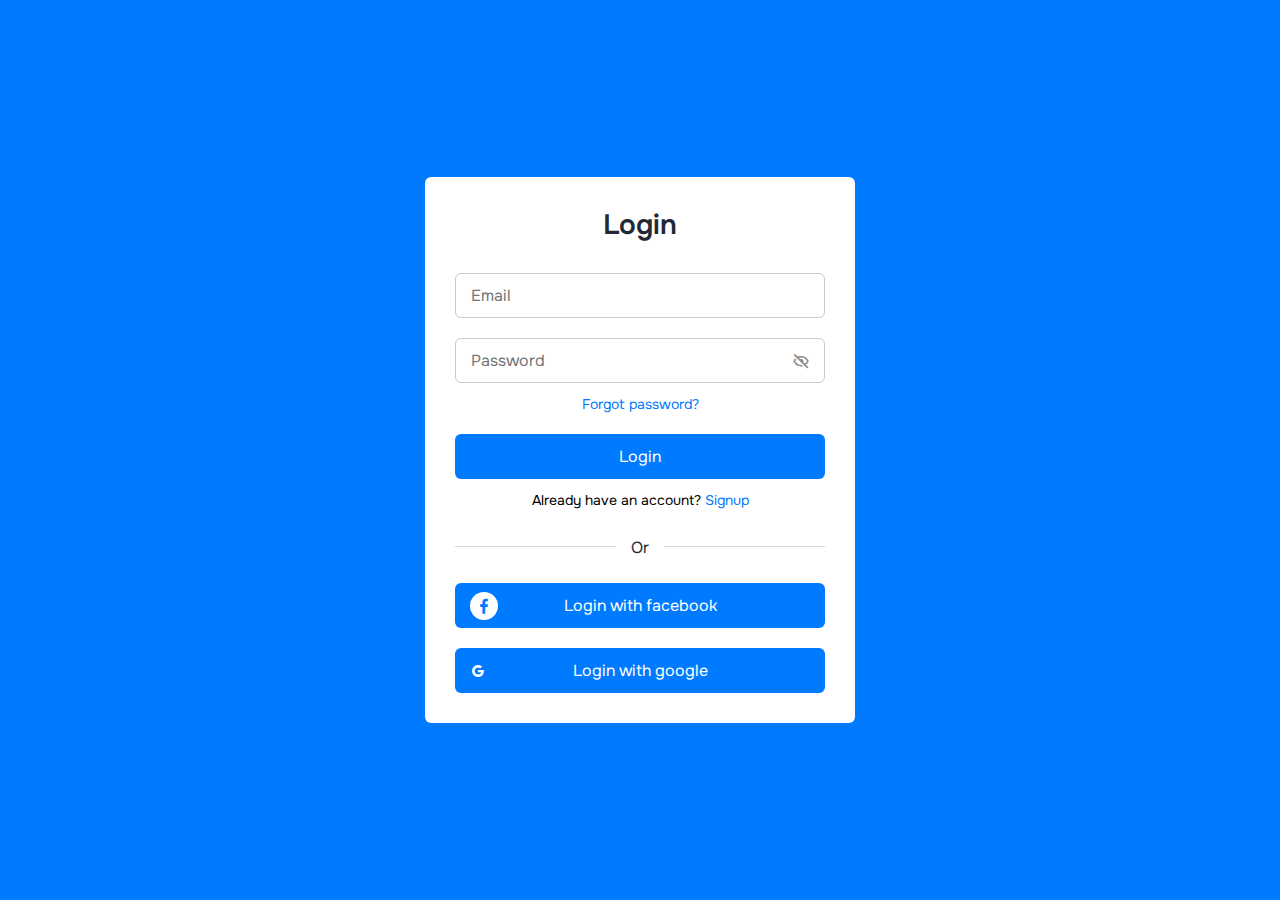
<file: codingraja internship task1/index2.html>
<!DOCTYPE html>
<html lang="en">
<head>
    <meta charset="UTF-8">
    <meta name="viewport" content="width=device-width, initial-scale=1.0">
    <title>Document</title>
    <link rel="stylesheet" href="s2.css">
    <link href='https://unpkg.com/boxicons@2.1.4/css/boxicons.min.css' rel='stylesheet'>

</head>
<body>
    <section class="container forms">
        <div class="form login">
            <div class="form-content">

                <header>Login</header>
                <form action="#">
                    <div class="field input-field">
                        <input type="email" placeholder="Email" class="input">
                    </div>
                    <div class="field input-field">
                        <input type="password" placeholder="Password" class="password">
                        <i class='bx bx-hide eye-icon'></i>
                    </div>
                    <div class="form-link">
                        <a href="#" class="Forgot-pass">Forgot password?</a>
                    </div>
                    <div class="field input-field">
                        <button>Login</button>
                    </div>
                </form>
                <div class="form-link">
                    <span>Already have an account? <a href="#" class="link signup-link">Signup</a> </span>
                </div>
            </div>
            <div class="line"></div>
            <div class="media-option">
                <a href="#" class="field facebook">
                    <i class='bx bxl-facebook facebook-icon' ></i>
                    <span>Login with facebook</span>
                </a>
            </div>
            <div class="media-option">
                <a href="#" class="field google">
                    <i class='bx bxl-google google-icon' ></i>
                    <span>Login with google</span>
                </a>
            </div>
        </div>

        <div class="form Signup">
            <div class="form-content">

                <header>Signup</header>
                <form action="#">
                    <div class="field input-field">
                        <input type="email" placeholder="Email" class="input">
                    </div>
                    <div class="field input-field">
                        <input type="password" placeholder="Password" class="password">
                    </div>
                    <div class="field input-field">
                        <input type="password" placeholder="Password" class="password">
                        <i class='bx bx-hide eye-icon'></i>
                    </div>
                    
                    <div class="field input-field">
                        <button>Signup</button>
                    </div>
                </form>
                <div class="form-link">
                    <span>Already have an account? <a href="#" class="link login-link">Signup</a> </span>
                </div>
            </div>
            <div class="line"></div>
            <div class="media-option">
                <a href="#" class="field facebook">
                    <i class='bx bxl-facebook facebook-icon' ></i>
                    <span>Login with facebook</span>
                </a>
            </div>
            <div class="media-option">
                <a href="#" class="field google">
                    <i class='bx bxl-google google-icon' ></i>
                    <span>Login with google</span>
                </a>
            </div>
        </div>
    </section>
    <script src="script2.js"></script>
</body>
</html>
</file>
<file: codingraja internship task1/s2.css>
@import url('https://fonts.googleapis.com/css2?family=Onest:wght@600&display=swap');
*{
    margin: 0;
    padding: 0;
    box-sizing: border-box ;
    font-family: 'Onest', sans-serif;
} 
.container{
    height: 100vh;
    width: 100%;
    display: flex;
    align-items: center;
    justify-content: center;
    background-color:#007bff;
    column-gap: 30px;
}
.form{
    position: absolute;
    max-width: 430px; 
    width: 100%;
    padding: 30px;
    border-radius: 6px;
    background-color: white;
}
.form.Signup{
    opacity: 0;
    pointer-events: none;
}
.forms.show-signup .form.Signup{
    opacity: 1;
    pointer-events: auto;

}
.forms.show-signup .form.login{
    opacity: 0;
    pointer-events: none;
}
 
header{
    font-size: 28px;
    font-weight: 600;
    color: #232836;
    text-align: center;
}

form{
    margin-top: 30px;
}

.form .field{
    position: relative;
    height: 45px;
    width: 100%;
    margin-top: 20px;
    border-radius: 6px;
}
 .field input,
 .field button{
    height: 100%;
    width: 100%;
    border: none;
    font-size: 16px;
    font-weight: 400;
    border-radius: 6px;
 }
 .field input{
    outline: none;
    padding: 0 15px;
    border: 1px solid #cacaca;
 }
 .field input:focus{
    border-bottom-width:2px ;
 }
 .eye-icon{
    position: absolute;
    top: 50%;
    right: 10px;
    transform: translateY(-50%);
    font-size: 18px;
    color: #8b8b8b;
    cursor: pointer;
    padding: 5px;
 }
 .field button{
    color: #fff;
    background-color: #007bff;
    transition: all 0.3s ease;
    cursor: pointer;
 }
 .form-link{
    text-align: center;
    margin-top: 10px;
}
.form-link span,
.form-link a{
    font-size: 14px;
    font-weight: 400;
}
.form a{
    color: #007bff;
    text-decoration: none;
}
.form-content a:hover{
    text-decoration: underline;
}
.line{
    position: relative;
    height: 1px;
    width: 100%;
    margin: 36px 0;
    background-color:  #d4d4d4;
}
.line::before{
    content: 'Or';
    position: absolute;
    top: 50%;
    left: 50%;
    transform: translate(-50%,-50%);
    background-color: #fff;
    color: #232836;
    padding: 0 15px;

}
.media-option a{
    display: flex;
    align-items: center;
    justify-content: center;
}
a.facebook{
    color: #fff;
    background-color: #007bff;
}
a.facebook .facebook-icon{
    height: 28px;
    width: 28px;
    color: #007bff;
    font-size: 20px;
    border-radius: 50%;
    display: flex;
    align-items: center;
    justify-content: center;
    background-color: #fff;
}
.facebook-icon{
    position: absolute;
    top: 50%;
    left: 15px;
    transform: translateY(-50%);
}
a.google{
    color: #fff;
    background-color: #007bff;   
    
}
.google-icon{
    position: absolute;
    top: 50%;
    left: 15px;
    transform: translateY(-50%);
}

@media screen and (max-width:400px){
    .form{
        padding: 15px 10px;
    }
}
</file>
